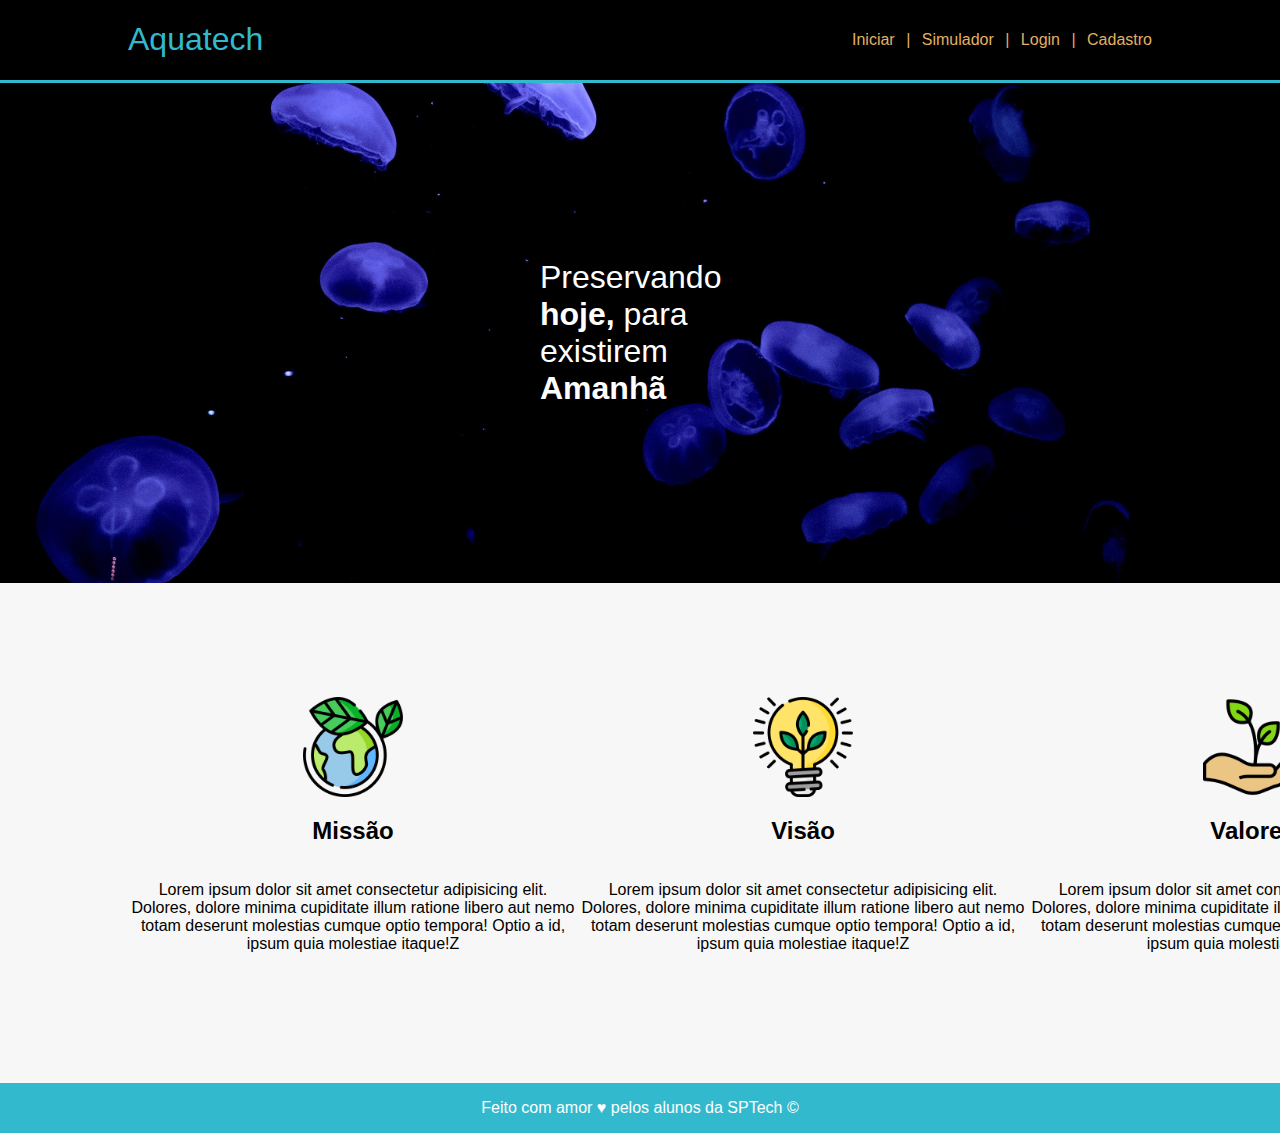
<file: index.html>
<!DOCTYPE html>
<html lang="en">
<head>
    <meta charset="UTF-8">
    <meta name="viewport" content="width=device-width, initial-scale=1.0">
    <title>Aula Website Aquatech</title>
    <link rel="stylesheet" href="style.css">
</head>
<body>
    <div class="header">
            <div class="container">
                <h1 class="titulo"> Aquatech </h1>
                <ul class="navbar">

                    <a href="./iniciar.html">
                    <li> Iniciar </li>
                    </a>

                    <li> | </li>

                    <a href="./simulador.html">
                    <li> Simulador </li>
                    </a>

                    <li> | </li>

                    <a href="./login.html">
                    <li> Login </li>
                    </a>

                    <li> | </li>

                    <a href="./cadastro.html">
                    <li> Cadastro </li>
                    </a>
                </ul>
            </div>
    </div>

    <div class="banner">
        <div class=" container">
            <p>Preservando <b>hoje,</b> para existirem <b>Amanhã</b></p>
        </div>
    </div>

    <div class="social">
            <div class="container">
                <div class="box">
                    <img src="./assets/imagens/planet-earth_color.png" alt="">
                    <h2>Missão</h2>
                    <p>Lorem ipsum dolor sit amet consectetur adipisicing elit. Dolores, dolore minima cupiditate illum ratione libero aut nemo totam deserunt molestias cumque optio tempora! Optio a id, ipsum quia molestiae itaque!Z</p>
                </div>
    
                <div class="box">
                    <img src="./assets/imagens/lightbulb_color.png" alt="">
                    <h2>Visão</h2>
                    <p>Lorem ipsum dolor sit amet consectetur adipisicing elit. Dolores, dolore minima cupiditate illum ratione libero aut nemo totam deserunt molestias cumque optio tempora! Optio a id, ipsum quia molestiae itaque!Z</p>
                </div>

                <div class="box">
                    <img src="./assets/imagens/growth_color.png" alt="">
                    <h2>Valores</h2>
                    <p>Lorem ipsum dolor sit amet consectetur adipisicing elit. Dolores, dolore minima cupiditate illum ratione libero aut nemo totam deserunt molestias cumque optio tempora! Optio a id, ipsum quia molestiae itaque!Z</p>
                </div>
            </div>
        </div>

        <div class="footer">
            <div class="container">
                <p>Feito com amor &hearts; pelos alunos da SPTech &copy;</p>
            </div>
        </div>
</body>
</html>
</file>
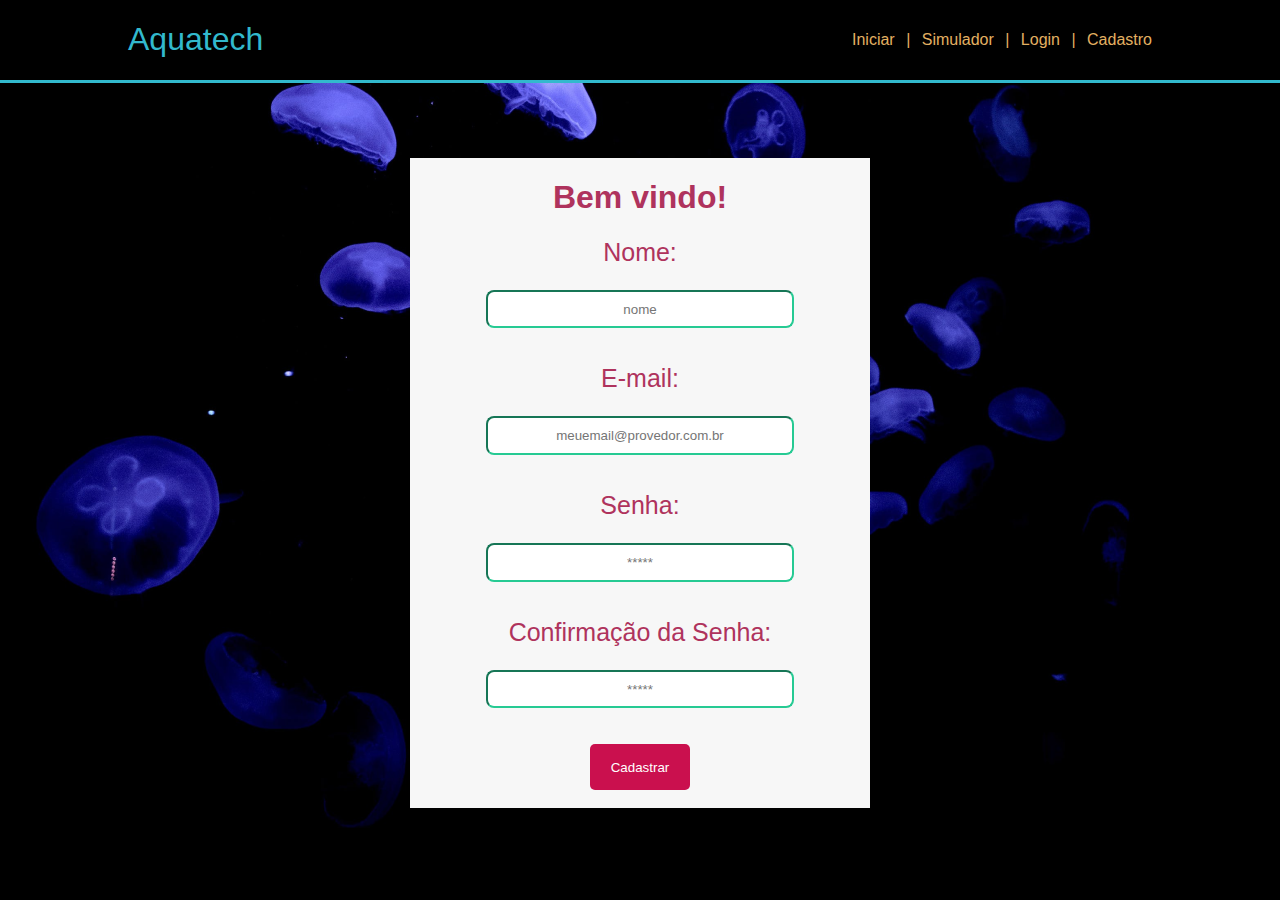
<file: cadastro.html>
<!DOCTYPE html>
<html lang="en">

<head>
    <meta charset="UTF-8">
    <meta name="viewport" content="width=device-width, initial-scale=1.0">
    <title>Aquatech</title>
    <link rel="stylesheet" href="cadast.css">
</head>

<body>
    <div class="header">
        <div class="container">
            <h1 class="titulo"> Aquatech </h1>
            <ul class="navbar">

                <a href="./iniciar.html">
                <li> Iniciar </li>
                </a>

                <li> | </li>

                <a href="./simulador.html">
                <li> Simulador </li>
                </a>

                <li> | </li>

                <a href="./login.html">
                <li> Login </li>
                </a>

                <li> | </li>

                <a href="./cadastro.html">
                <li> Cadastro </li>
                </a>
            </ul>
        </div>
</div>
    <!--BANNER-->
    <div class="banner">
        <div class="container">
            <div class="cadastro">
                <h1>Bem vindo!</h1>
                <span class="textos"> Nome: </span> <br>
                <input class="inputs" placeholder="nome"><br><br>

                <span class="textos"> E-mail: </span> <br>
                <input class="inputs" placeholder="meuemail@provedor.com.br"><br><br>
                
                <span class="textos"> Senha: </span> <br>
                <input class="inputs" type="password" placeholder="*****"><br><br>

                <span class="textos"> Confirmação da Senha: </span> <br>
                <input class="inputs" type="password" placeholder="*****"><br><br>
                
                <button class="botao" onclick="analisar()">Cadastrar</button><br>

            </div>
            
        </div>
    </div>
</body>

</html>
</file>
<file: style.css>
body {
    margin: 0;
    padding: 0;
    font-family: Verdana, Geneva, Tahoma, sans-serif;
    background-color: black;
}

.titulo{
    color: #32b9cd;
    width: fit-content;
    font-weight: 500;

}

.navbar {
    width: 300px;
    color: #e3b062;
    list-style: none;
    display: flex;
    justify-content: space-between;
    align-items: center;
}

.navbar a{
    color: #e3b062;
    text-decoration: none;
}

.navbar a:hover{
    color: #32b9cd;
}

.header{
    border-bottom: 3px solid #32b9cd;
}

.container {
    width: 80%;
    margin: auto;
    display: flex;
}

.header .container{
    justify-content: space-between;
}

.banner {
    color: white;
    background-image: url(assets/imagens/bg-jelly-fish-para_outras_pags.png);
    height: 500px;
}

.banner .container {
    justify-content: center;
    height: 100%;
    align-items: center;
}

.banner .container p {
    font-size: 32px;
    width: 200px;
}

.social {
    background-color: #f7f7f7;
    height: 500px;
}

.social .container {
    align-items: center;
    justify-content: space-around;
    height: 100%;
    height: 100%;
}

.social .container .box {
    display: flex;
    justify-content: center;
    flex-direction: column;
    align-items: center;
    text-align: center;
}

.social .container .box img{
    width: 100px;
}

.social .container .box p {
    width: 450px;
}

.footer {
    background-color: #32b9cd;
    color: white;
}

.footer .container {
    justify-content: center;
    text-align: center;
}
</file>
<file: cadast.css>
body {
    margin: 0;
    padding: 0;
    font-family: Verdana, Geneva, Tahoma, sans-serif;
    background-color: black;
}

.titulo {
    color: #32b9cd;
    width: fit-content;
    font-weight: 500;
}

.navbar {
    width: 300px;
    color: #e3b062;
    list-style: none;
    display: flex;
    justify-content: space-between;
    align-items: center;
}

.navbar a{
    color: #e3b062;
    text-decoration: solid;
}

.navbar a:hover{
    color: #32b9cd;
}
.header {
    border-bottom: 3px solid #32b9cd;
}

.container {
    width: 80%;
    margin: auto;
    display: flex;
}

.header .container {
    justify-content: space-between;
}

/* banner */
.banner{
    background-image: url("./assets/imagens/bg-jelly-fish-para_outras_pags.png"); 
    height: 800px;
    color: white;
}

.banner .container{
    justify-content: center;
    align-items: center;
    height: 100%;
}

.banner .container p{
    font-size: 32px;
    width: 200px;
}

/* SOCIAL DA PAGINA */
.social{
    background-color: #f7f7f7;
    height: 500px;

}

.social .container{
    align-items: center;
    height: 100%;
    width: 100%;
    justify-content: space-around;
}

.social .container .box{
    display: flex;
    flex-direction: column;
    align-items: center;
    text-align: center;
}

.social .container .box img{
    width: 100px;
}

.social .container .box p{
    width: 300px;
}

.footer{
    background-color: #32b9cd;
    color: white;
}

.footer .container{
    justify-content: center;
    text-align: center;
}

.cadastro{
    background-color: #f7f7f7;
    width: 45%;
    height: 650px;
    color: rgb(175, 51, 93);
    display: flex;
    justify-content: start;
    flex-direction: column;
    align-items: center;
    text-align: start;
}




.botao{
    background-color: rgb(202, 16, 78);
    color: white;
    border-radius: 5px;
    width: 100px;
    height: 135px;
    border: none;

}

.inputs {
    border-radius: 8px;
    border-style: inset;
    border-color: rgb(38, 202, 147);
    text-align: center;
    width: 65%;
    height: 100px;
    margin-top: 5px;
}

.textos{
    font-size: 25px;
    text-align: start;
}
</file>
